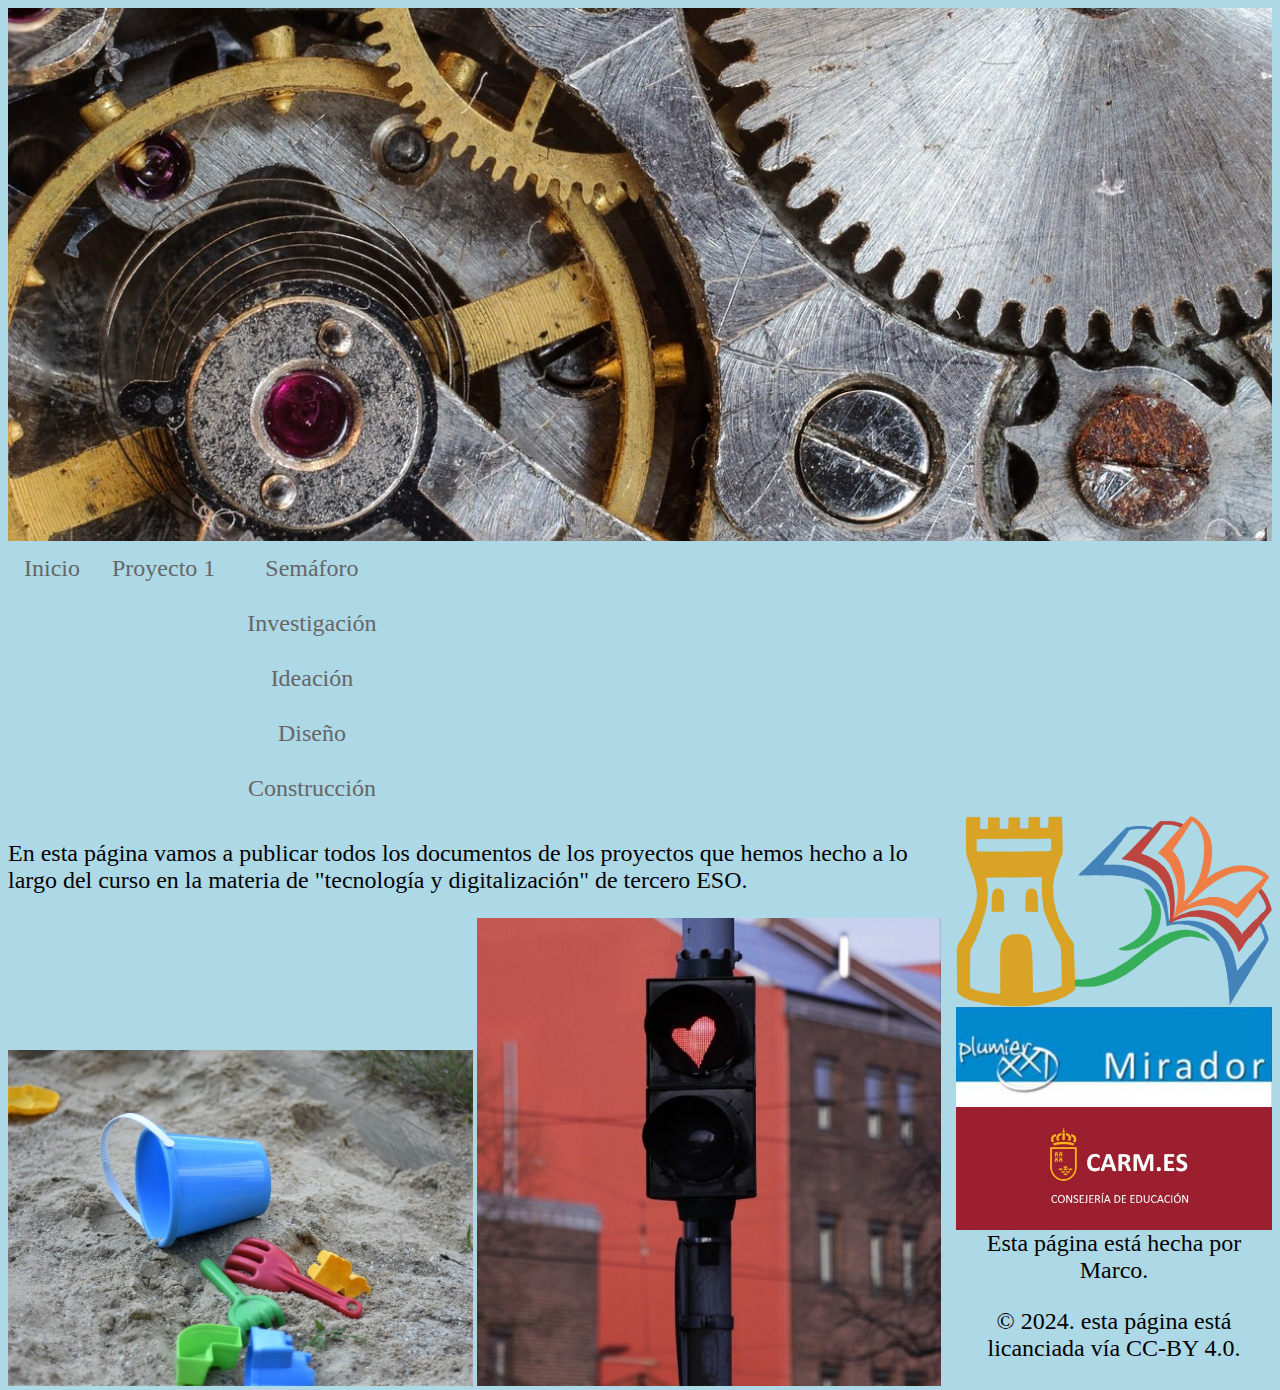
<file: index.html>
<html>
   <head>
        <meta charset="UTF-8">
        <link rel="stylesheet" href="estilos.css">
        <title> Web de Marco </title>
        
   </head>
   <body>
     
     <header>
        <img src="imagenes/cabecera.jpg" alt="cabecera de la pagina">
     </header>
     <nav>
       <ul>
        <li><a href="#home">Inicio</a></li>
        <li><a href="juguete.html">Proyecto 1</a></li>
        <li class="dropdown">
          <a href="semaforo.html" class="dropbtn">Semáforo</a>
          <div class="dropdown-content">
            <a href="semaforo_investigacion.html">Investigación</a>
            <a href="ideacion.html">Ideación</a>
            <a href="diseño semaforo.html">Diseño</a>
            <a href="construccion.html">Construcción</a>
         </div>
       </li>
      </ul>
       
        
     </nav>
     <article>
         <section>
           <div>
             <p>
               En esta página vamos a publicar todos los documentos de los proyectos que hemos hecho a lo largo del curso en la materia de "tecnología y digitalización" de tercero ESO.
             </p>
             <a href="juguete.html"><img src="imagenes/juguete.jpg" alt="proyecto del juguete"></a>
             <a href="semaforo.html"><img src="imagenes/semaforo.jpg" alt="proyecto del semáforo"></a>          
           </div>
         </section>
     </article>
     <aside>
        <div>
           <a href="https://ieslaflorida.murciaeduca.es"><img src="imagenes/logo_icono.png" alt="IES La Florida"></a>  
           <a href="https://mirador.murciaeduca.es/mirador/"><img src="imagenes/mirador.jpg" alt="Página mirador"></a>   
           <a href="https://www.carm.es/web/pagina?IDCONTENIDO=2015&IDTIPO=100&RASTRO=c$m122,123,1987"><img src="imagenes/carm.jpg" alt="Consejería educación de murcia"></a>  
        </div>
        
     </aside>
     <footer>
         <div>
          <p>Esta página está hecha por Marco.</p>
          <p> © 2024. esta página está licanciada vía CC-BY 4.0. </p>
         </div>
     </footer>
   </body>
</html>
</file>
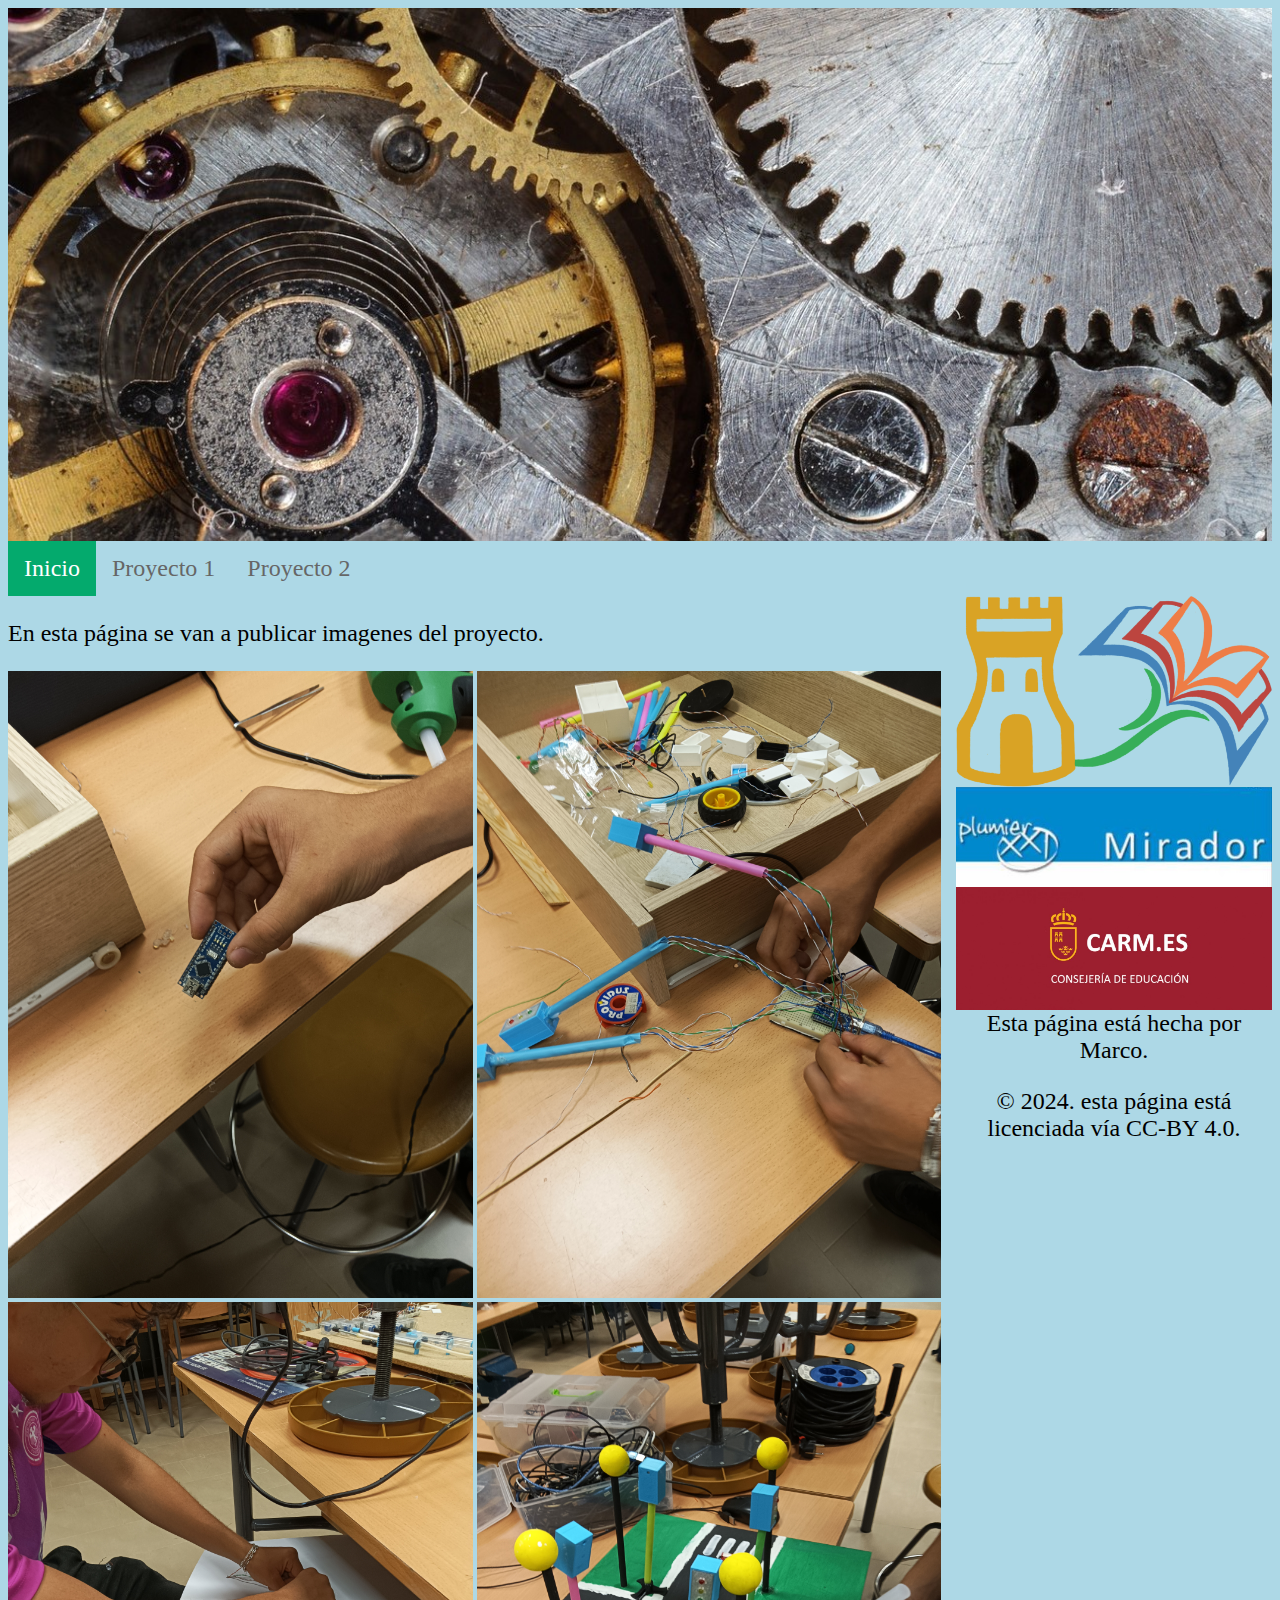
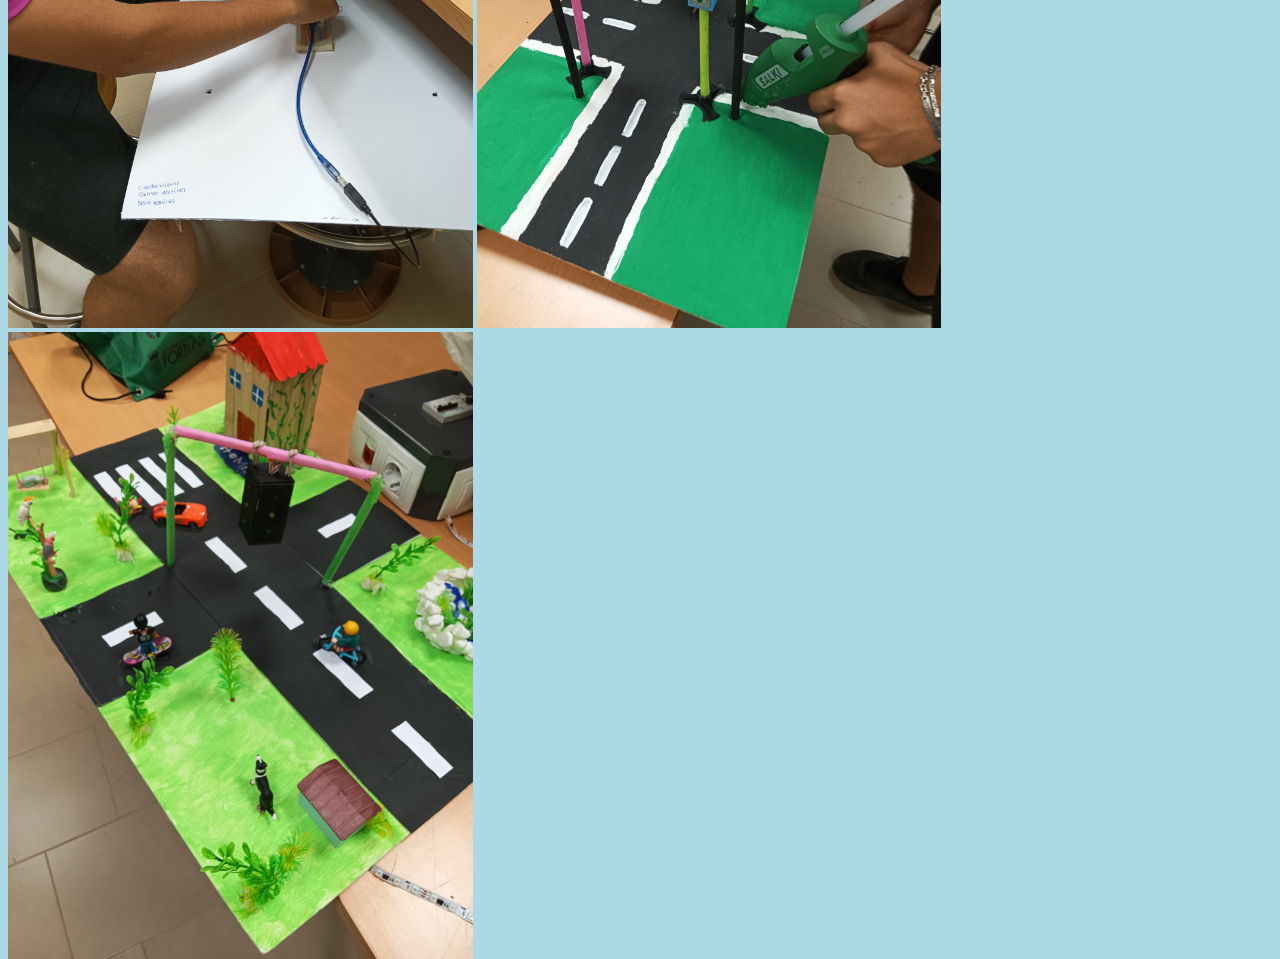
<file: construccion.html>
<html>
   <head>
        <meta charset="UTF-8">
        <link rel="stylesheet" href="estilos.css">
        <title> Web de Marco </title>
        
   </head>
   <body>
     
     <header>
        <img src="imagenes/cabecera.jpg" alt="cabecera de la pagina">
     </header>
     <nav>
        <ul>
           <li><a class="active" href="index.html">Inicio</a></li>
           <li><a href="juguete.html">Proyecto 1</a></li>
           <li><a href="semaforo.html">Proyecto 2</a></li>
        </ul>
     </nav>
     <article>
         <section>
           <div>
             <p>En esta página se van a publicar imagenes del proyecto.</p>
             <img src="imagenes/imagen 16.jpg" alt="construcción">
             <img src="imagenes/imagen 17.jpg" alt="construcción">
             <img src="imagenes/imagen 18.jpg" alt="construcción">
             <img src="imagenes/imagen 19.jpg" alt="construcción">
             <img src="imagenes/imagen 20.jpg" alt="Resultado final">
           </div>
         </section>
     </article>
     <aside>
        <div>
           <a href="https://ieslaflorida.murciaeduca.es"><img src="imagenes/logo_icono.png" alt="IES La Florida"></a>  
           <a href="https://mirador.murciaeduca.es/mirador/"><img src="imagenes/mirador.jpg" alt="Página mirador"></a>   
           <a href="https://www.carm.es/web/pagina?IDCONTENIDO=2015&IDTIPO=100&RASTRO=c$m122,123,1987"><img src="imagenes/carm.jpg" alt="Consejería educación de murcia"></a>  
        </div>
        
     </aside>
     <footer>
         <div>
          <p>Esta página está hecha por Marco.</p>
          <p> © 2024. esta página está licenciada vía CC-BY 4.0. </p>
         </div>
     </footer>
   </body>
</html>
</file>
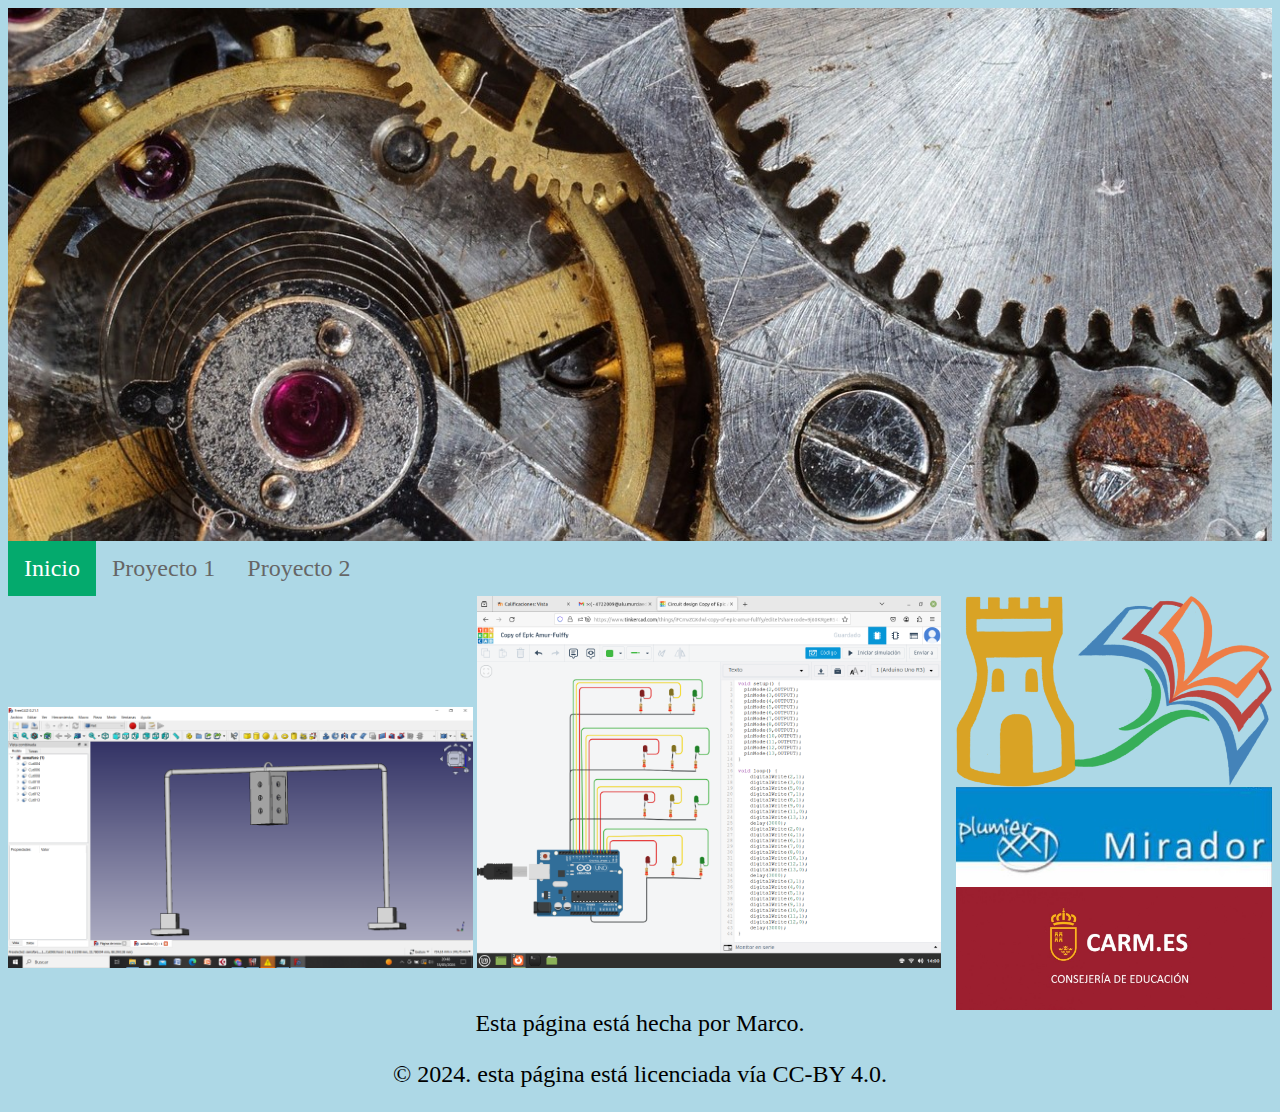
<file: diseño semaforo.html>
<html>
   <head>
        <meta charset="UTF-8">
        <link rel="stylesheet" href="estilos.css">
        <title> Web de Marco </title>
        
   </head>
   <body>
     
     <header>
        <img src="imagenes/cabecera.jpg" alt="cabecera de la pagina">
     </header>
     <nav>
        <ul>
           <li><a class="active" href="index.html">Inicio</a></li>
           <li><a href="juguete.html">Proyecto 1</a></li>
           <li><a href="semaforo.html">Proyecto 2</a></li>
        </ul>
     </nav>
     <article>
         <section>
           <div>
              <img src="imagenes/imagen 14.png" alt="Diseño del semáforo.">
              <img src="imagenes/imagen 15.png" alt="Diseño del circuito eléctrico del semáforo.">
           </div>
         </section>
     </article>
     <aside>
        <div>
           <a href="https://ieslaflorida.murciaeduca.es"><img src="imagenes/logo_icono.png" alt="IES La Florida"></a>  
           <a href="https://mirador.murciaeduca.es/mirador/"><img src="imagenes/mirador.jpg" alt="Página mirador"></a>   
           <a href="https://www.carm.es/web/pagina?IDCONTENIDO=2015&IDTIPO=100&RASTRO=c$m122,123,1987"><img src="imagenes/carm.jpg" alt="Consejería educación de murcia"></a>  
        </div>
        
     </aside>
     <footer>
         <div>
          <p>Esta página está hecha por Marco.</p>
          <p> © 2024. esta página está licenciada vía CC-BY 4.0. </p>
         </div>
     </footer>
   </body>
</html>
</file>
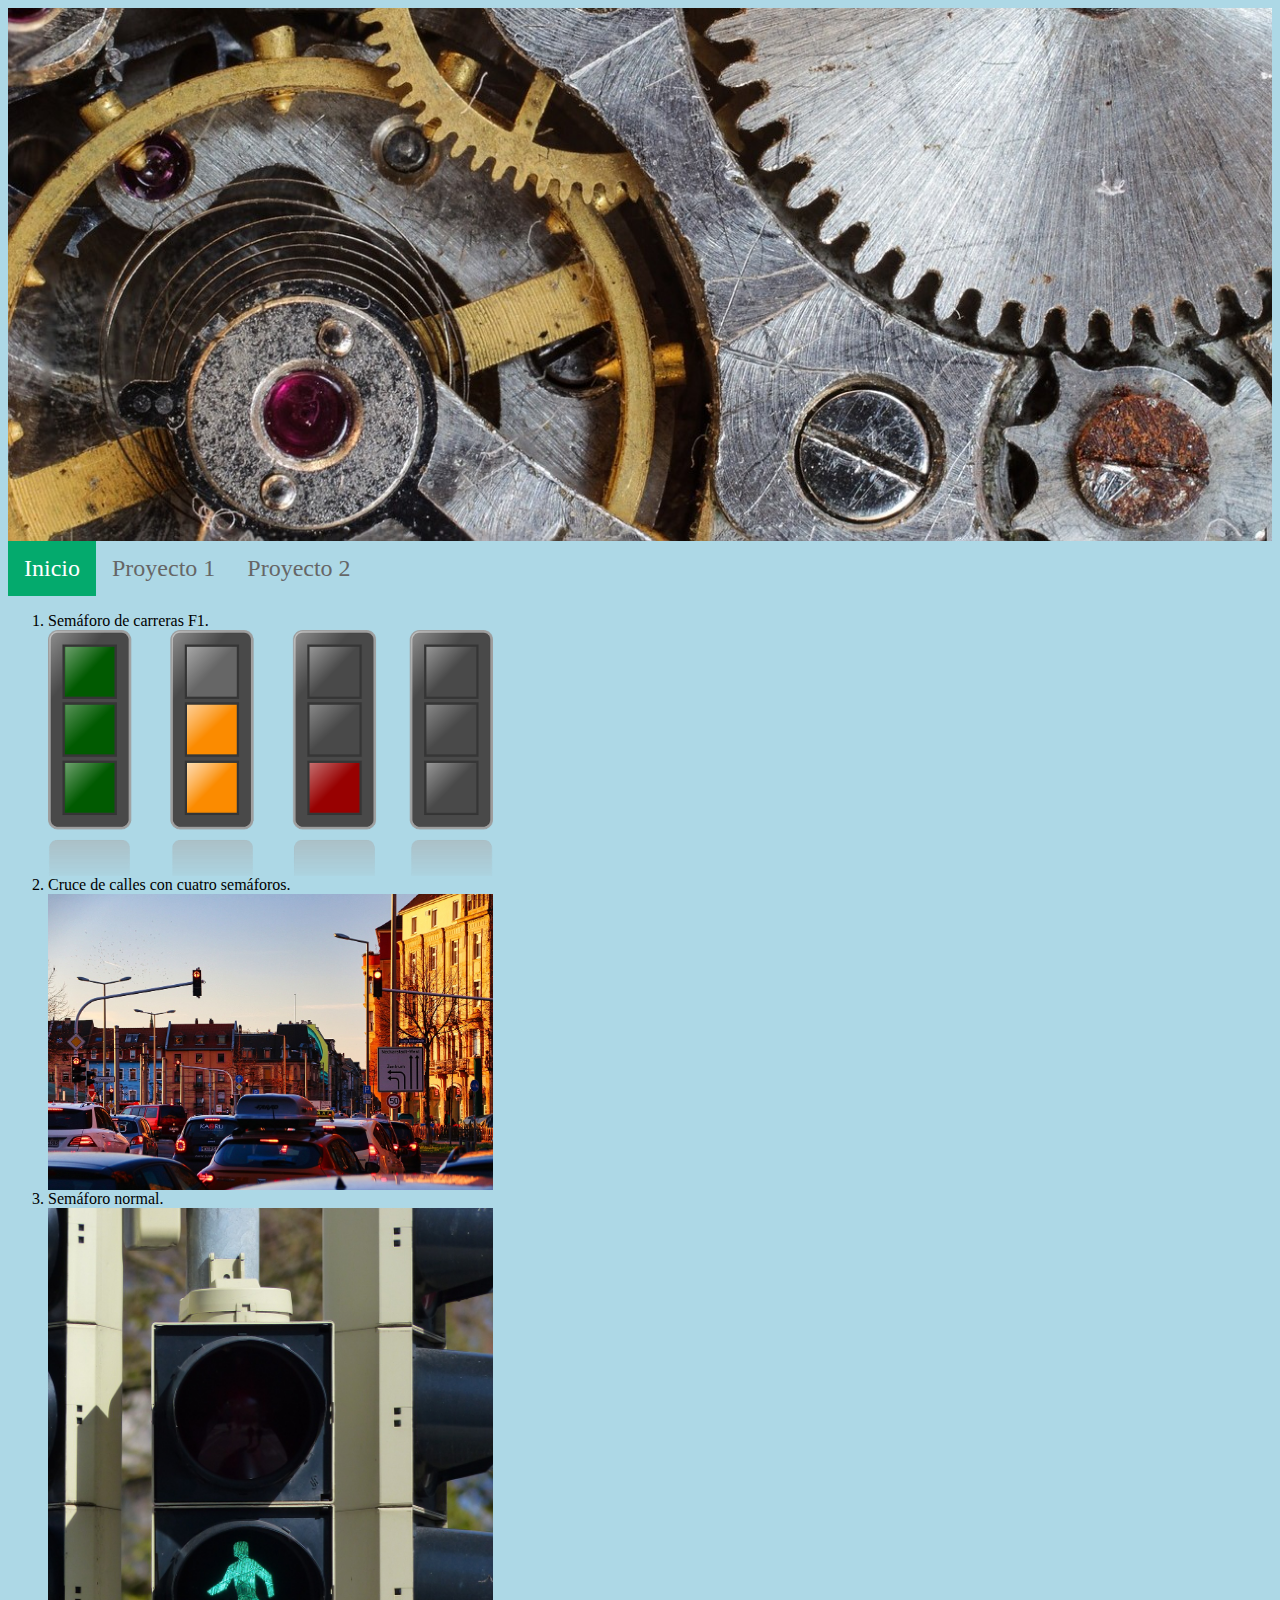
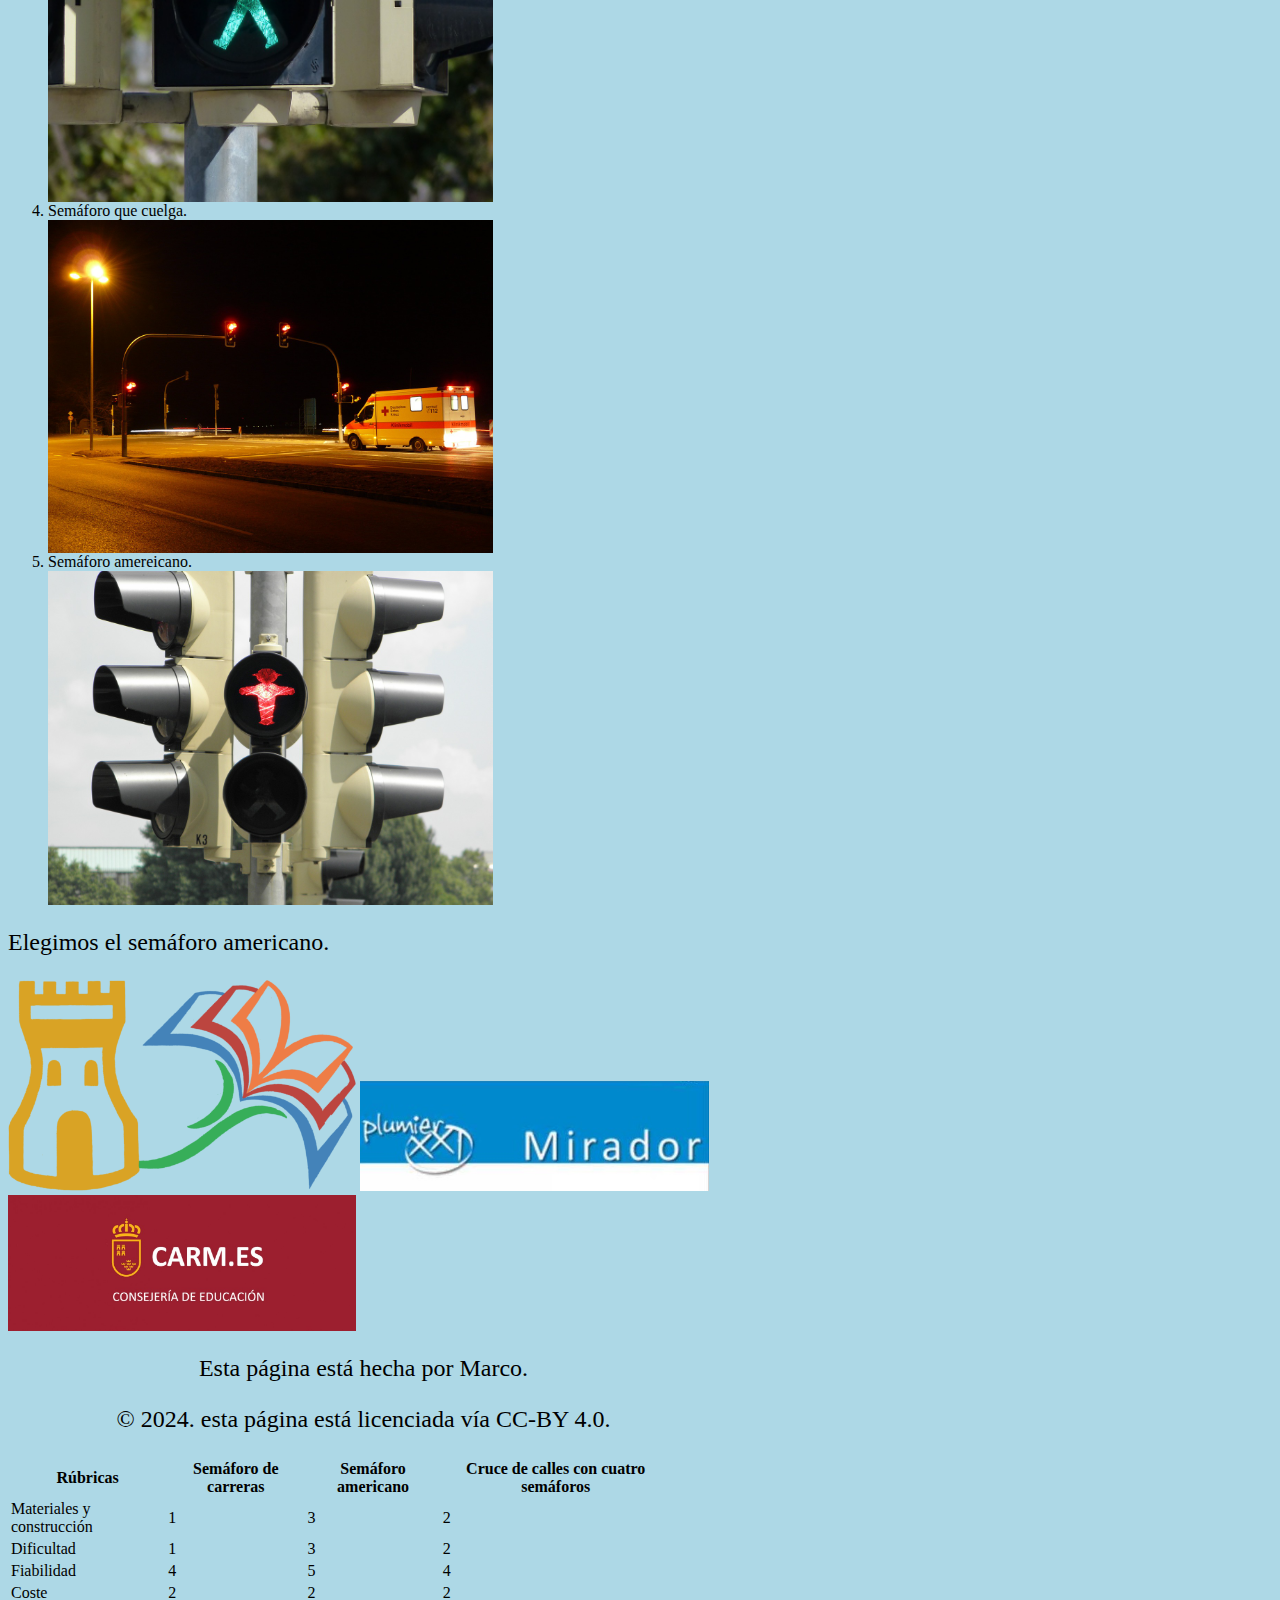
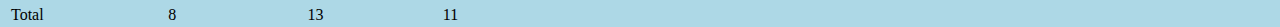
<file: ideacion.html>
<html>
   <head>
        <meta charset="UTF-8">
        <link rel="stylesheet" href="estilos.css">
        <title> Web de Marco </title>
        
   </head>
   <body>
     
     <header>
        <img src="imagenes/cabecera.jpg" alt="cabecera de la pagina">
     </header>
     <nav>
        <ul>
           <li><a class="active" href="index.html">Inicio</a></li>
           <li><a href="juguete.html">Proyecto 1</a></li>
           <li><a href="semaforo.html">Proyecto 2</a></li>
        </ul>
     </nav>
     <article>
         <section>
           <div>
             <ol>
                <li>Semáforo de carreras F1.</li>
                <img src="imagenes/imagen 7.png" alt="Semáforo de carreras.">
                <li>Cruce de calles con cuatro semáforos.</li>
                <img src="imagenes/imagen 10.jpg" alt="Cruce con cuatro semáforos.">
                <li>Semáforo normal.</li>
                <img src="imagenes/imagen 11.jpg" alt="Semáforo normal.">
                <li>Semáforo que cuelga.</li>
                <img src="imagenes/imagen 12.jpg" alt="Semáforo que cuelga.">
                <li>Semáforo amereicano.</li> 
                <img src="imagenes/imagen 13.jpg" alt="Semáforo americano."> 
             </ol> 
             

             <table style="width:70%">
               <tr>
                <th>Rúbricas</th>
                <th>Semáforo de carreras</th>
                <th>Semáforo americano</th>
                <th>Cruce de calles con cuatro semáforos</th>
              </tr>
              <tr>
                <td>Materiales y construcción</td>
                <td>1</td>
                <td>3</td>
                <td>2</td>
              </tr>
              <tr>
                <td>Dificultad</td>
                <td>1</td>
                <td>3</td>
                <td>2</td>
              </tr>
              <tr>
                <td>Fiabilidad</td>
                <td>4</td>
                <td>5</td>
                <td>4</td>
              </tr>
              <tr>
                <td>Coste</td>
                <td>2</td>
                <td>2</td>
                <td>2</td>
              </tr>
              <tr>
                <td>Total</td>
                <td>8</td>
                <td>13</td>
                <td>11</td>
              </tr>
             <p>Elegimos el semáforo americano.</p>
            </div>
         </section>
     </article>
     <aside>
        <div>
           <a href="https://ieslaflorida.murciaeduca.es"><img src="imagenes/logo_icono.png" alt="IES La Florida"></a>  
           <a href="https://mirador.murciaeduca.es/mirador/"><img src="imagenes/mirador.jpg" alt="Página mirador"></a>   
           <a href="https://www.carm.es/web/pagina?IDCONTENIDO=2015&IDTIPO=100&RASTRO=c$m122,123,1987"><img src="imagenes/carm.jpg" alt="Consejería educación de murcia"></a>  
        </div>
        
     </aside>
     <footer>
         <div>
          <p>Esta página está hecha por Marco.</p>
          <p> © 2024. esta página está licenciada vía CC-BY 4.0. </p>
         </div>
     </footer>
   </body>
</html>
</file>
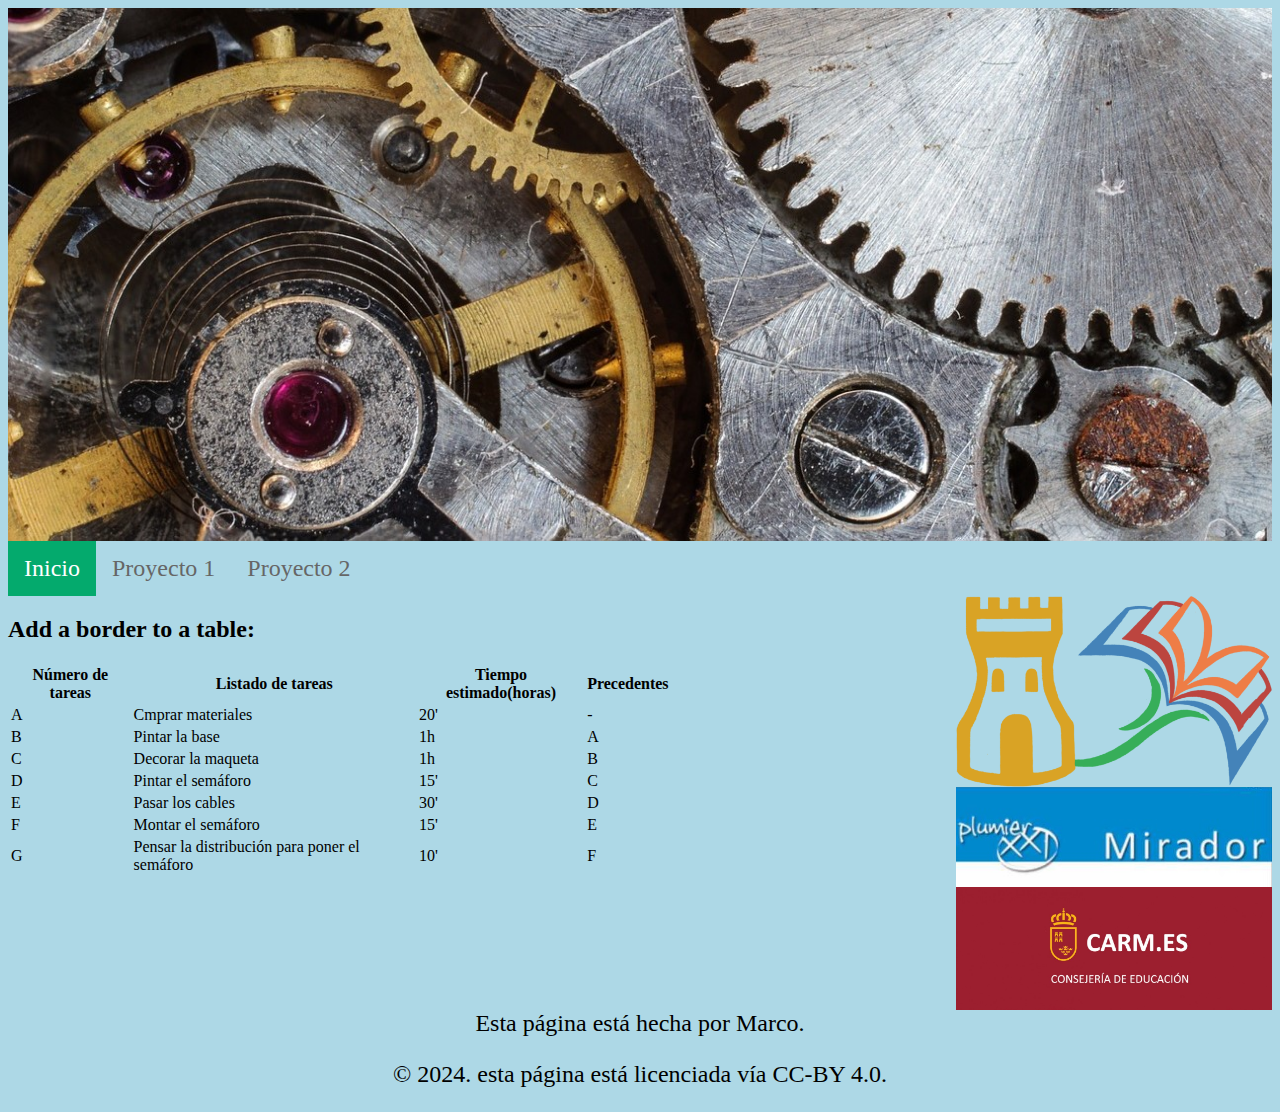
<file: planificacion.html>
<html>
   <head>
        <meta charset="UTF-8">
        <link rel="stylesheet" href="estilos.css">
        <title> Web de Marco </title>
        
   </head>
   <body>
     
     <header>
        <img src="imagenes/cabecera.jpg" alt="cabecera de la pagina">
     </header>
     <nav>
        <ul>
           <li><a class="active" href="index.html">Inicio</a></li>
           <li><a href="juguete.html">Proyecto 1</a></li>
           <li><a href="semaforo.html">Proyecto 2</a></li>
        </ul>
     </nav>
     <article>
         <section>
           <div>
             
             
             <h2>Add a border to a table:</h2>
             <table style="width:70%">
               <tr>
                <th>Número de tareas</th>
                <th>Listado de tareas</th>
                <th>Tiempo estimado(horas)</th>
                <th>Precedentes</th>
              </tr>
              <tr>
                <td>A</td>
                <td>Cmprar materiales</td>
                <td>20'</td>
                <td>-</td>
              </tr>
              <tr>
                <td>B</td>
                <td>Pintar la base</td>
                <td>1h</td>
                <td>A</td>
              </tr>
              <tr>
                <td>C</td>
                <td>Decorar la maqueta</td>
                <td>1h</td>
                <td>B</td>
              </tr>
              <tr>
                <td>D</td>
                <td>Pintar el semáforo</td>
                <td>15'</td>
                <td>C</td>
              </tr>
              <tr>
                <td>E</td>
                <td>Pasar los cables</td>
                <td>30'</td>
                <td>D</td>
              </tr>
              <tr>
                <td>F</td>
                <td>Montar el semáforo</td>
                <td>15'</td>
                <td>E</td>
              </tr>
              <tr>
                <td>G</td>
                <td>Pensar la distribución para poner el semáforo </td>
                <td>10'</td>
                <td>F</td>
              </tr>
           
             </table style="width:70%">
            </div>
         </section>
     </article>
     <aside>
        <div>
           <a href="https://ieslaflorida.murciaeduca.es"><img src="imagenes/logo_icono.png" alt="IES La Florida"></a>  
           <a href="https://mirador.murciaeduca.es/mirador/"><img src="imagenes/mirador.jpg" alt="Página mirador"></a>   
           <a href="https://www.carm.es/web/pagina?IDCONTENIDO=2015&IDTIPO=100&RASTRO=c$m122,123,1987"><img src="imagenes/carm.jpg" alt="Consejería educación de murcia"></a>  
        </div>
        
     </aside>
     <footer>
         <div>
          <p>Esta página está hecha por Marco.</p>
          <p> © 2024. esta página está licenciada vía CC-BY 4.0. </p>
         </div>
     </footer>
   </body>
</html>
</file>
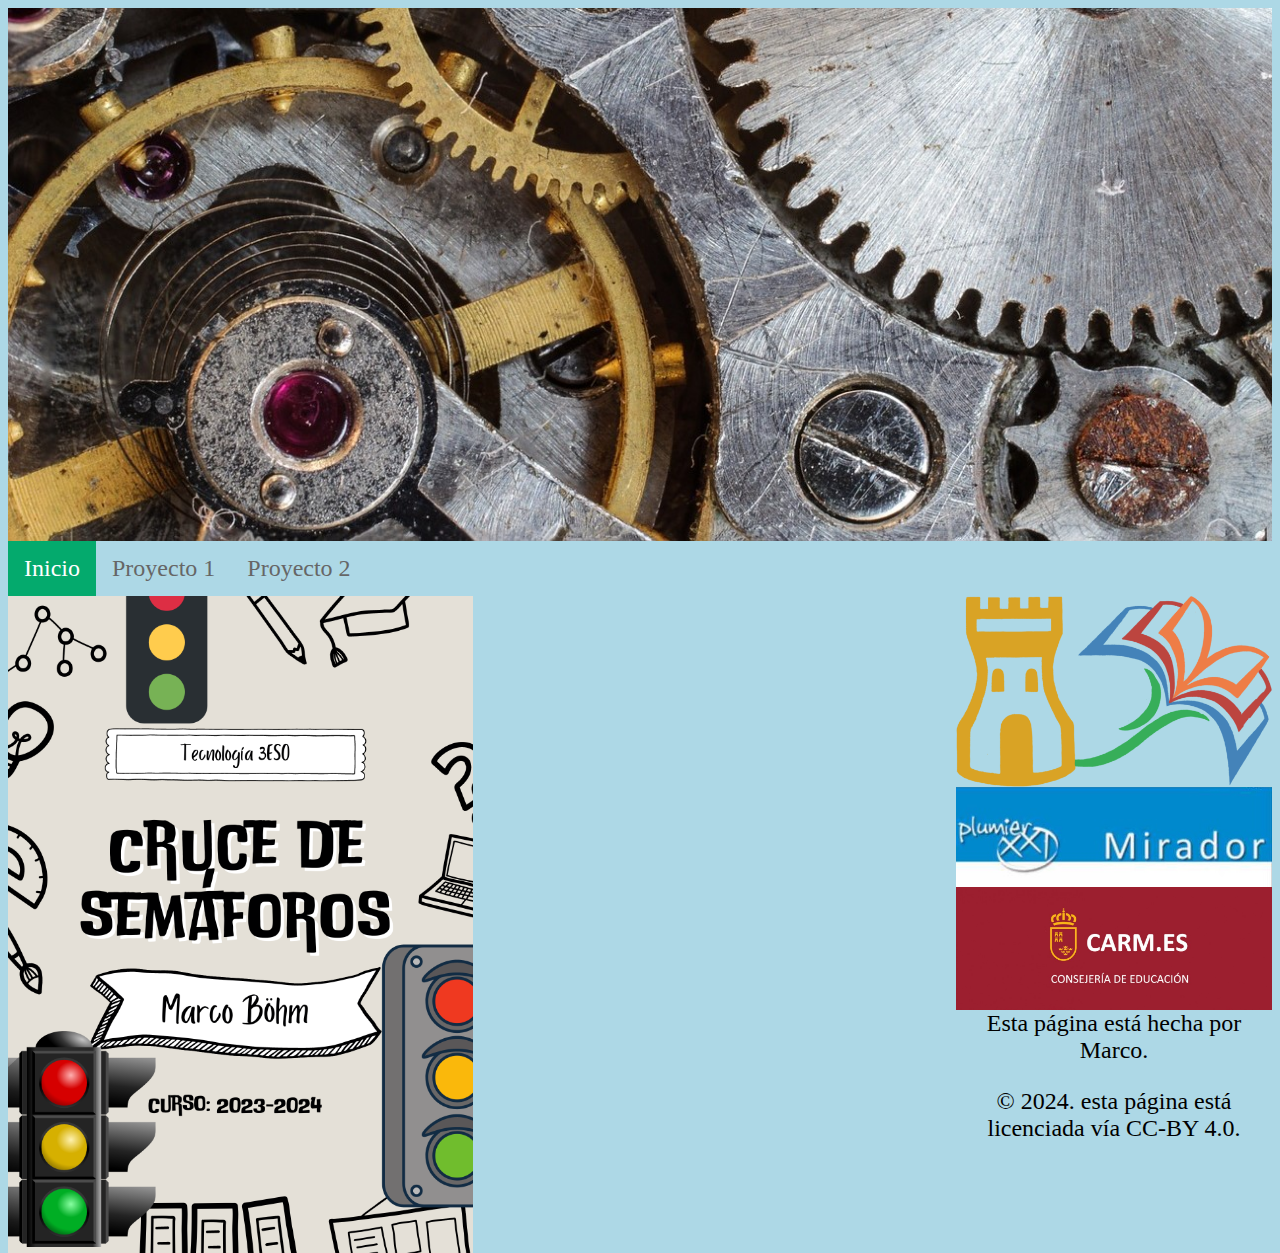
<file: semaforo.html>
<html>
   <head>
        <meta charset="UTF-8">
        <link rel="stylesheet" href="estilos.css">
        <title> Web de Marco </title>
        
   </head>
   <body>
     
     <header>
        <img src="imagenes/cabecera.jpg" alt="cabecera de la pagina">
     </header>
     <nav>
        <ul>
           <li><a class="active" href="index.html">Inicio</a></li>
           <li><a href="juguete.html">Proyecto 1</a></li>
           <li><a href="semaforo.html">Proyecto 2</a></li>
        </ul>
     </nav>
     <article>
         <section>
           <div>
               <img src="imagenes/imagen 1.png" alt="Portada ">
           </div>
         </section>
     </article>
     <aside>
        <div>
           <a href="https://ieslaflorida.murciaeduca.es"><img src="imagenes/logo_icono.png" alt="IES La Florida"></a>  
           <a href="https://mirador.murciaeduca.es/mirador/"><img src="imagenes/mirador.jpg" alt="Página mirador"></a>   
           <a href="https://www.carm.es/web/pagina?IDCONTENIDO=2015&IDTIPO=100&RASTRO=c$m122,123,1987"><img src="imagenes/carm.jpg" alt="Consejería educación de murcia"></a>  
        </div>
        
     </aside>
     <footer>
         <div>
          <p>Esta página está hecha por Marco.</p>
          <p> © 2024. esta página está licenciada vía CC-BY 4.0. </p>
         </div>
     </footer>
   </body>
</html>
</file>
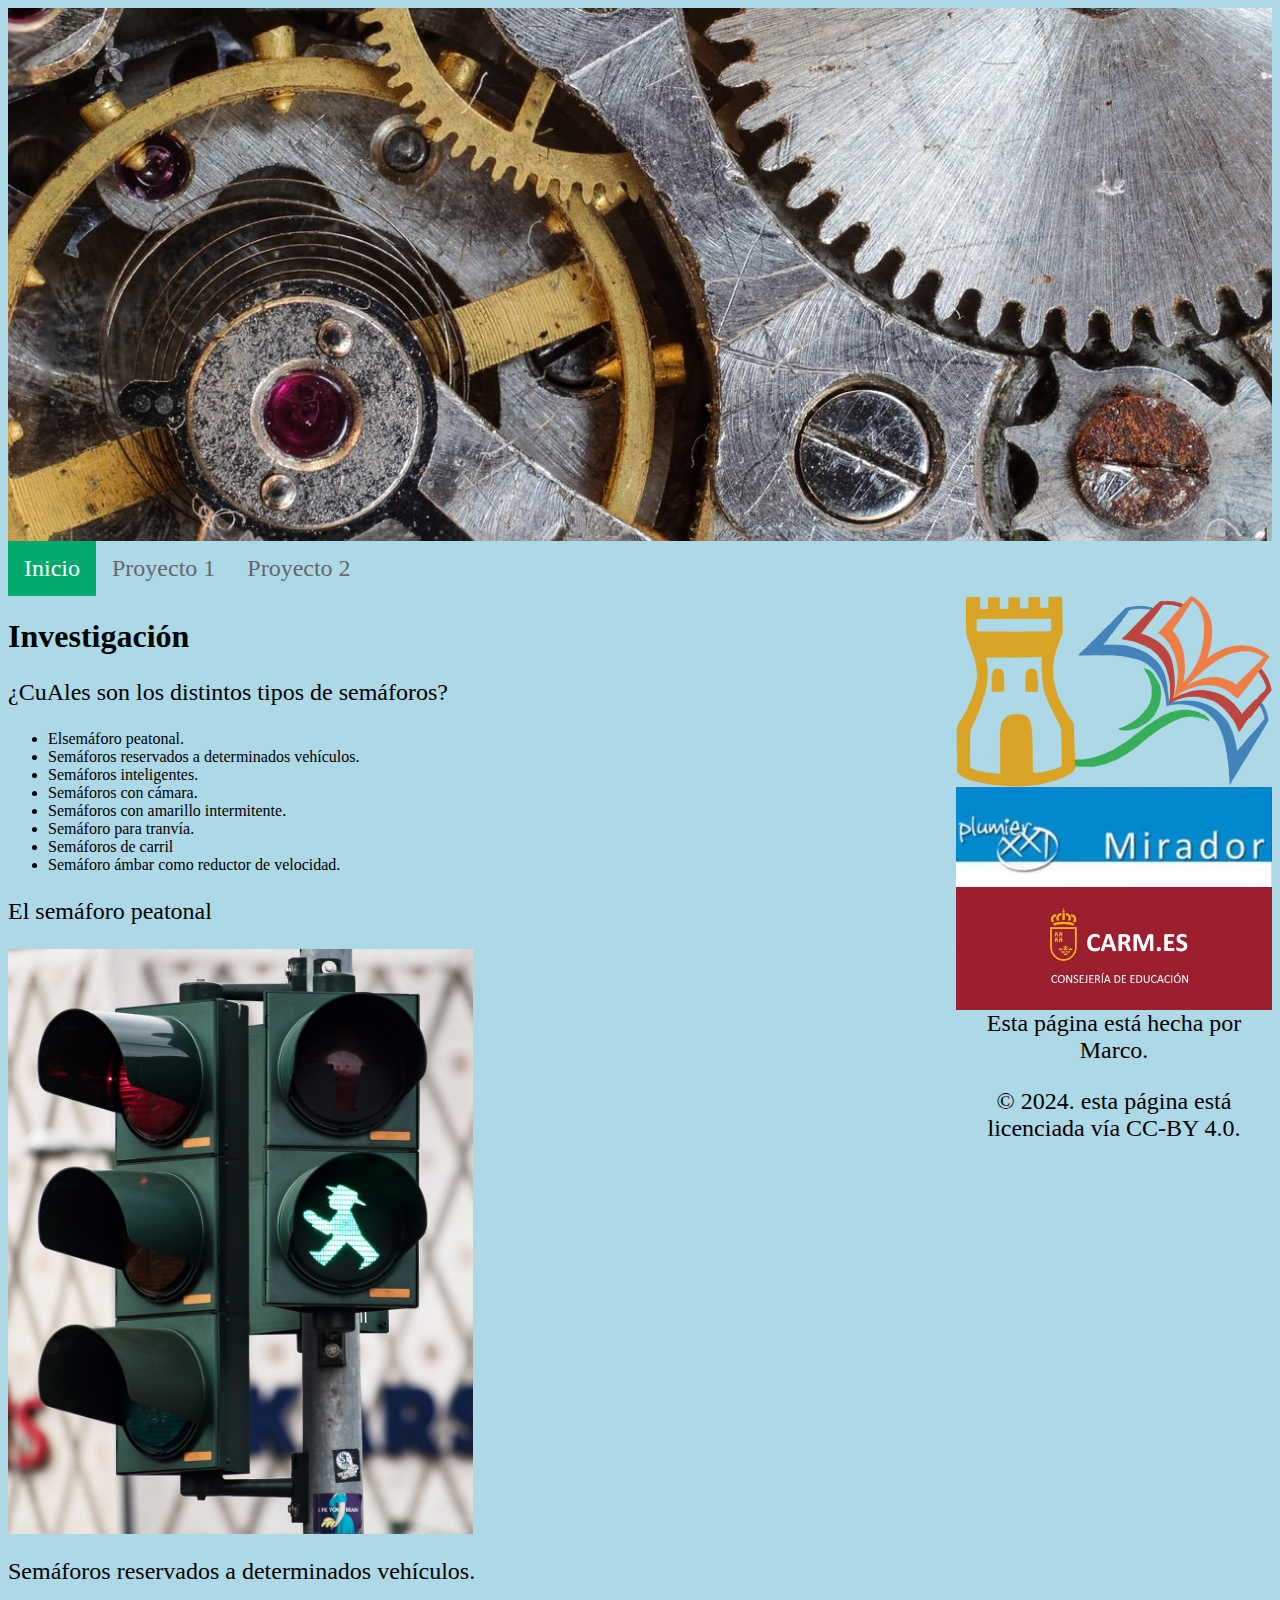
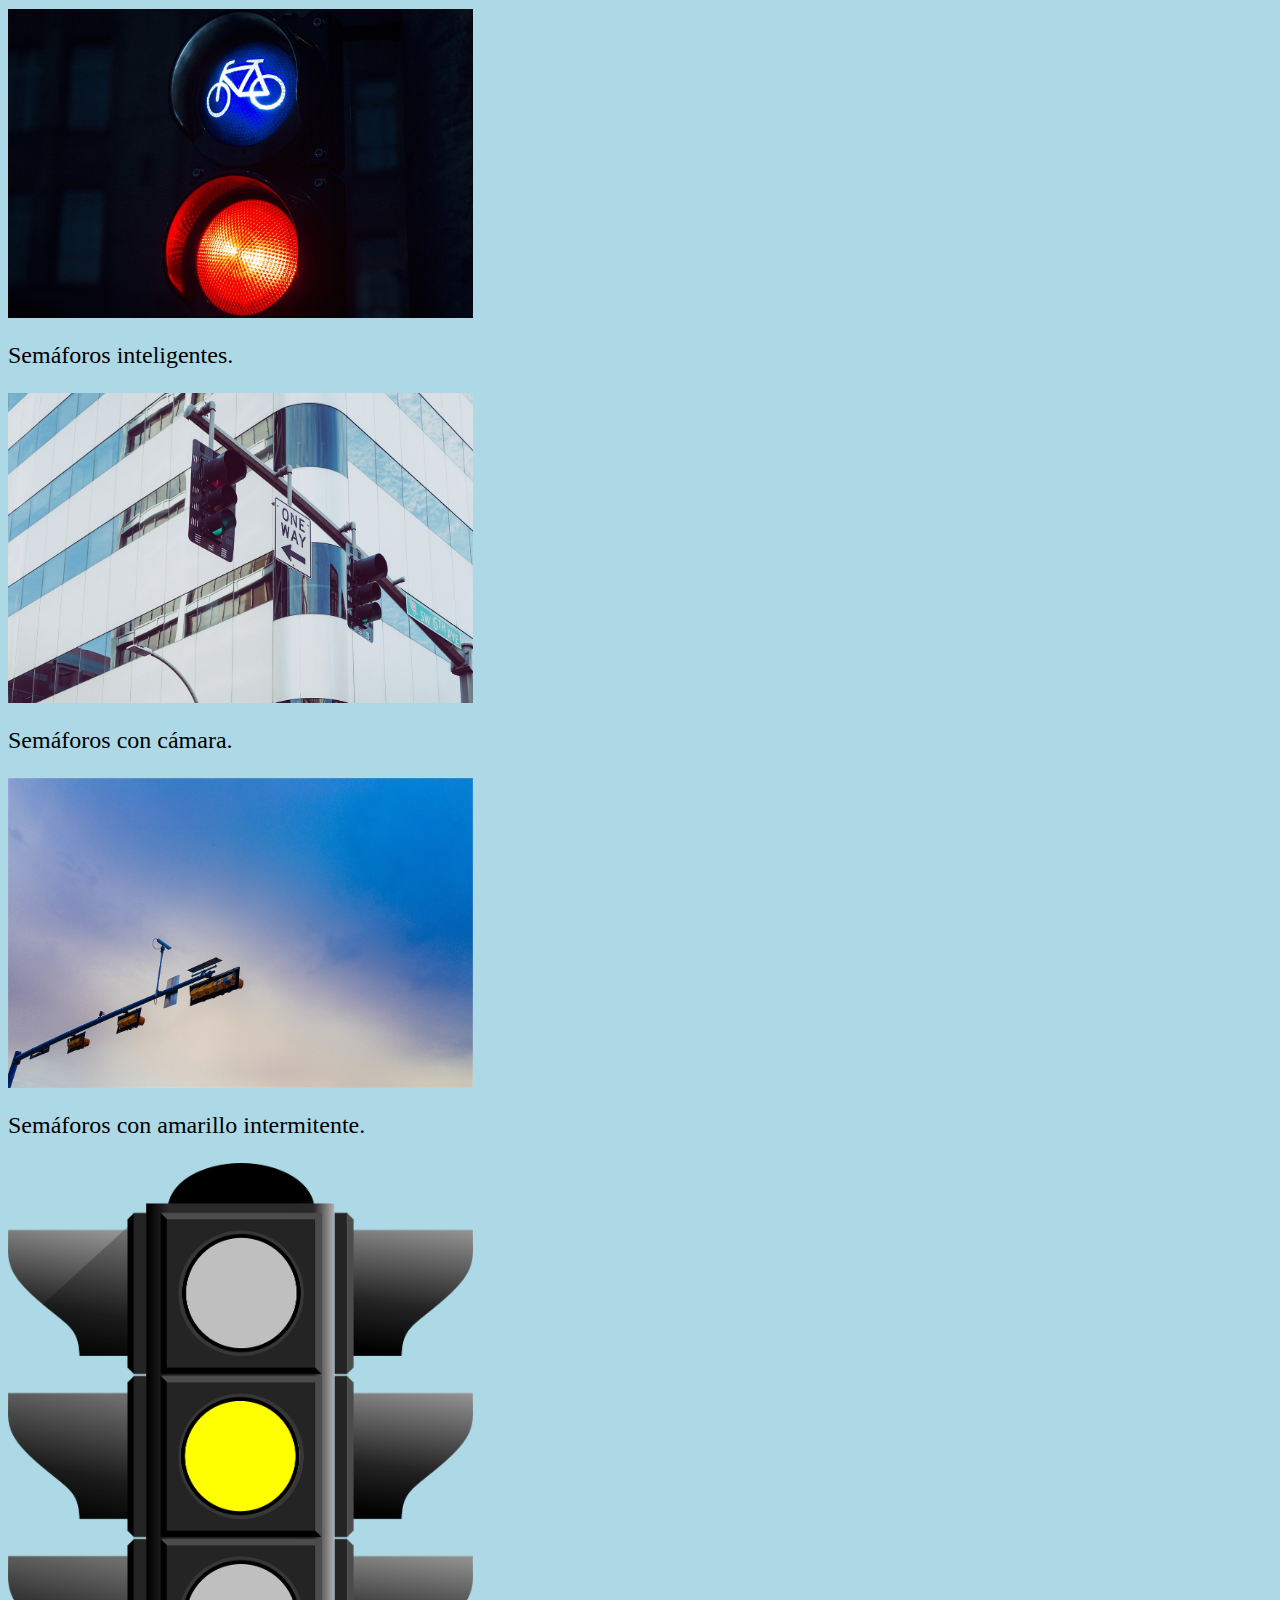
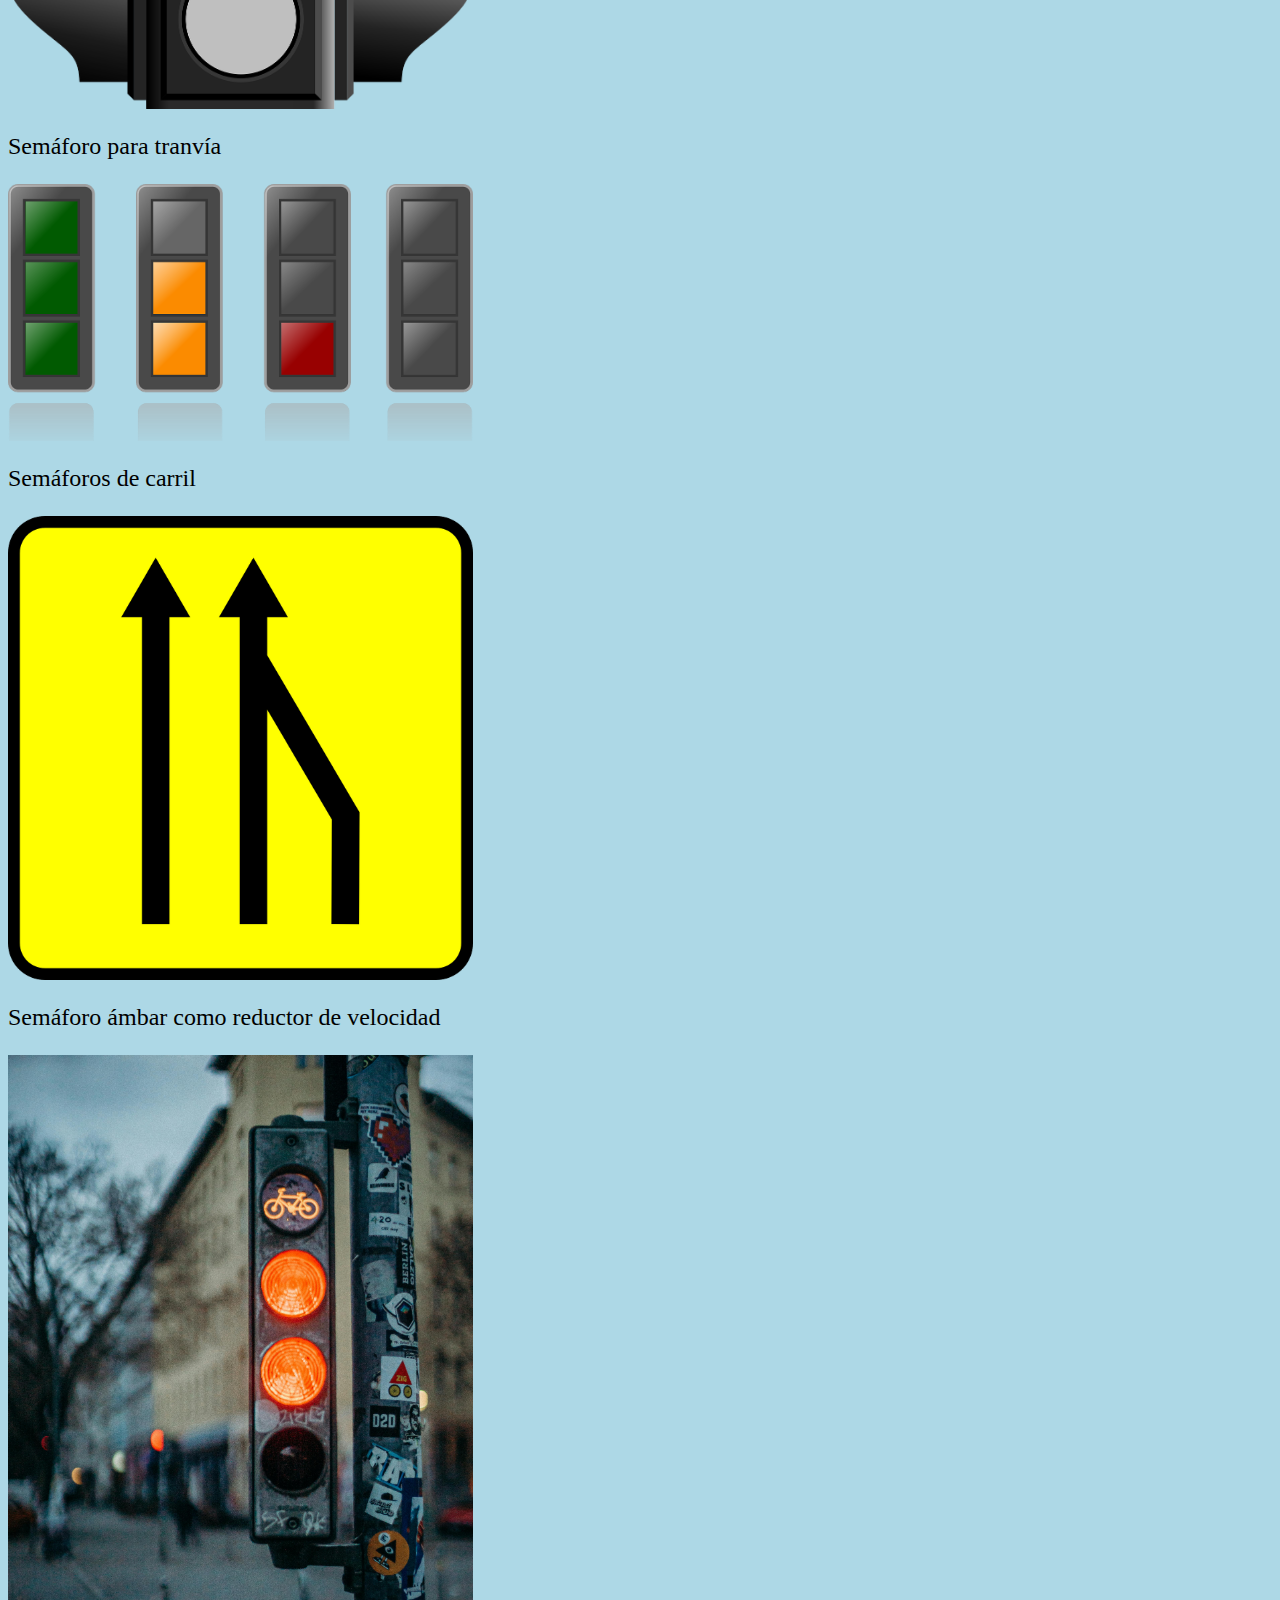
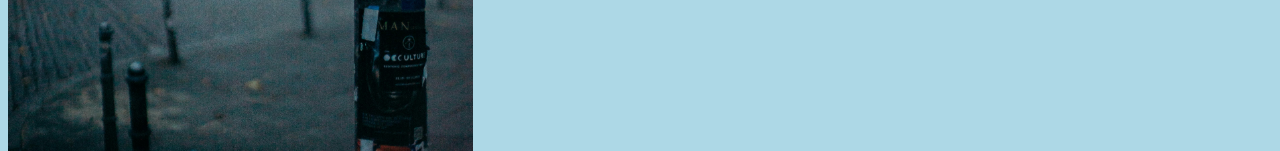
<file: semaforo_investigacion - copia.html>
<html>
   <head>
        <meta charset="UTF-8">
        <link rel="stylesheet" href="estilos.css">
        <title> Web de Marco </title>
        
   </head>
   <body>
     
     <header>
        <img src="imagenes/cabecera.jpg" alt="cabecera de la pagina">
     </header>
     <nav>
        <ul>
           <li><a class="active" href="index.html">Inicio</a></li>
           <li><a href="juguete.html">Proyecto 1</a></li>
           <li><a href="semaforo.html">Proyecto 2</a></li>
        </ul>
     </nav>
     <article>
         <section>
           <div>
               <h1>Investigación</h1>
               <p>¿CuAles son los distintos tipos de semáforos?</p>
               <ul>
                 <li>Elsemáforo peatonal.</li>
                 <li>Semáforos reservados a determinados vehículos.</li>
                 <li>Semáforos inteligentes.</li>
                 <li>Semáforos con cámara.</li>
                 <li>Semáforos con amarillo intermitente.</li>
                 <li>Semáforo para tranvía.</li>
                 <li>Semáforos de carril</li>
                 <li>Semáforo ámbar como reductor de velocidad.</li>
               </ul>
               <p>El semáforo peatonal</p>
               <img src="imagenes/imagen 2.jpg" alt="Semáforo peatonal">
               <p>Semáforos reservados a determinados vehículos.</p>
               <img src="imagenes/imagen 3.jpg" alt="Semáforo para bicicletas">
               <p>Semáforos inteligentes.</p>
               <img src="imagenes/imagen 4.jpg" alt="Semáforo inteligente">
               <p>Semáforos con cámara.</p>
               <img src="imagenes/imagen 5.jpg" alt="Semáforo con cámara">
               <p>Semáforos con amarillo intermitente.</p>
               <img src="imagenes/imagen 6.png" alt="Semáforo con amarillo intermitente">
               <p>Semáforo para tranvía</p>
               <img src="imagenes/imagen 7.png" alt="Semáforo para tranvía">
               <p>Semáforos de carril</p>
               <img src="imagenes/imagen 8.png" alt="Semáforos de carril">
               <p>Semáforo ámbar como reductor de velocidad</p>
               <img src="imagenes/imagen 9.jpg" alt="Semáforo ámbar como reductor de velocidad">
           </div>
         </section>
     </article>
     <aside>
        <div>
           <a href="https://ieslaflorida.murciaeduca.es"><img src="imagenes/logo_icono.png" alt="IES La Florida"></a>  
           <a href="https://mirador.murciaeduca.es/mirador/"><img src="imagenes/mirador.jpg" alt="Página mirador"></a>   
           <a href="https://www.carm.es/web/pagina?IDCONTENIDO=2015&IDTIPO=100&RASTRO=c$m122,123,1987"><img src="imagenes/carm.jpg" alt="Consejería educación de murcia"></a>  
        </div>
        
     </aside>
     <footer>
         <div>
          <p>Esta página está hecha por Marco.</p>
          <p> © 2024. esta página está licenciada vía CC-BY 4.0. </p>
         </div>
     </footer>
   </body>
</html>
</file>
<file: estilos.css>
body {
  background-color: lightblue;
}
article section div{
 width: 75%;
 float: left;
}
aside div{
  width: 25%;
  float: left;
<style>
table, th, td {
  border: 1px solid;
}
</style>
}
img {
  width: 100%;
  height: auto;
}
article section div img{
  width: 49%;
  height: auto;
}

 nav ul {
  list-style-type: none;
  margin: 0;
  padding: 0;
  overflow: hidden;
  
}

nav li {
  float: left; 
  font-size: 24px;
}

li a {
  display: block;
  color: #666;
  text-align: center;
  padding: 14px 16px;
  text-decoration: none;
}

li a:hover:not(.active) {
  background-color: #f7o3o3;
}

li a.active {
  color: white;
  background-color: #04AA6D;
}
P {
    font-size: 24px;
}
footer div{
    text-align: center;
    float: none;
}
</file>
